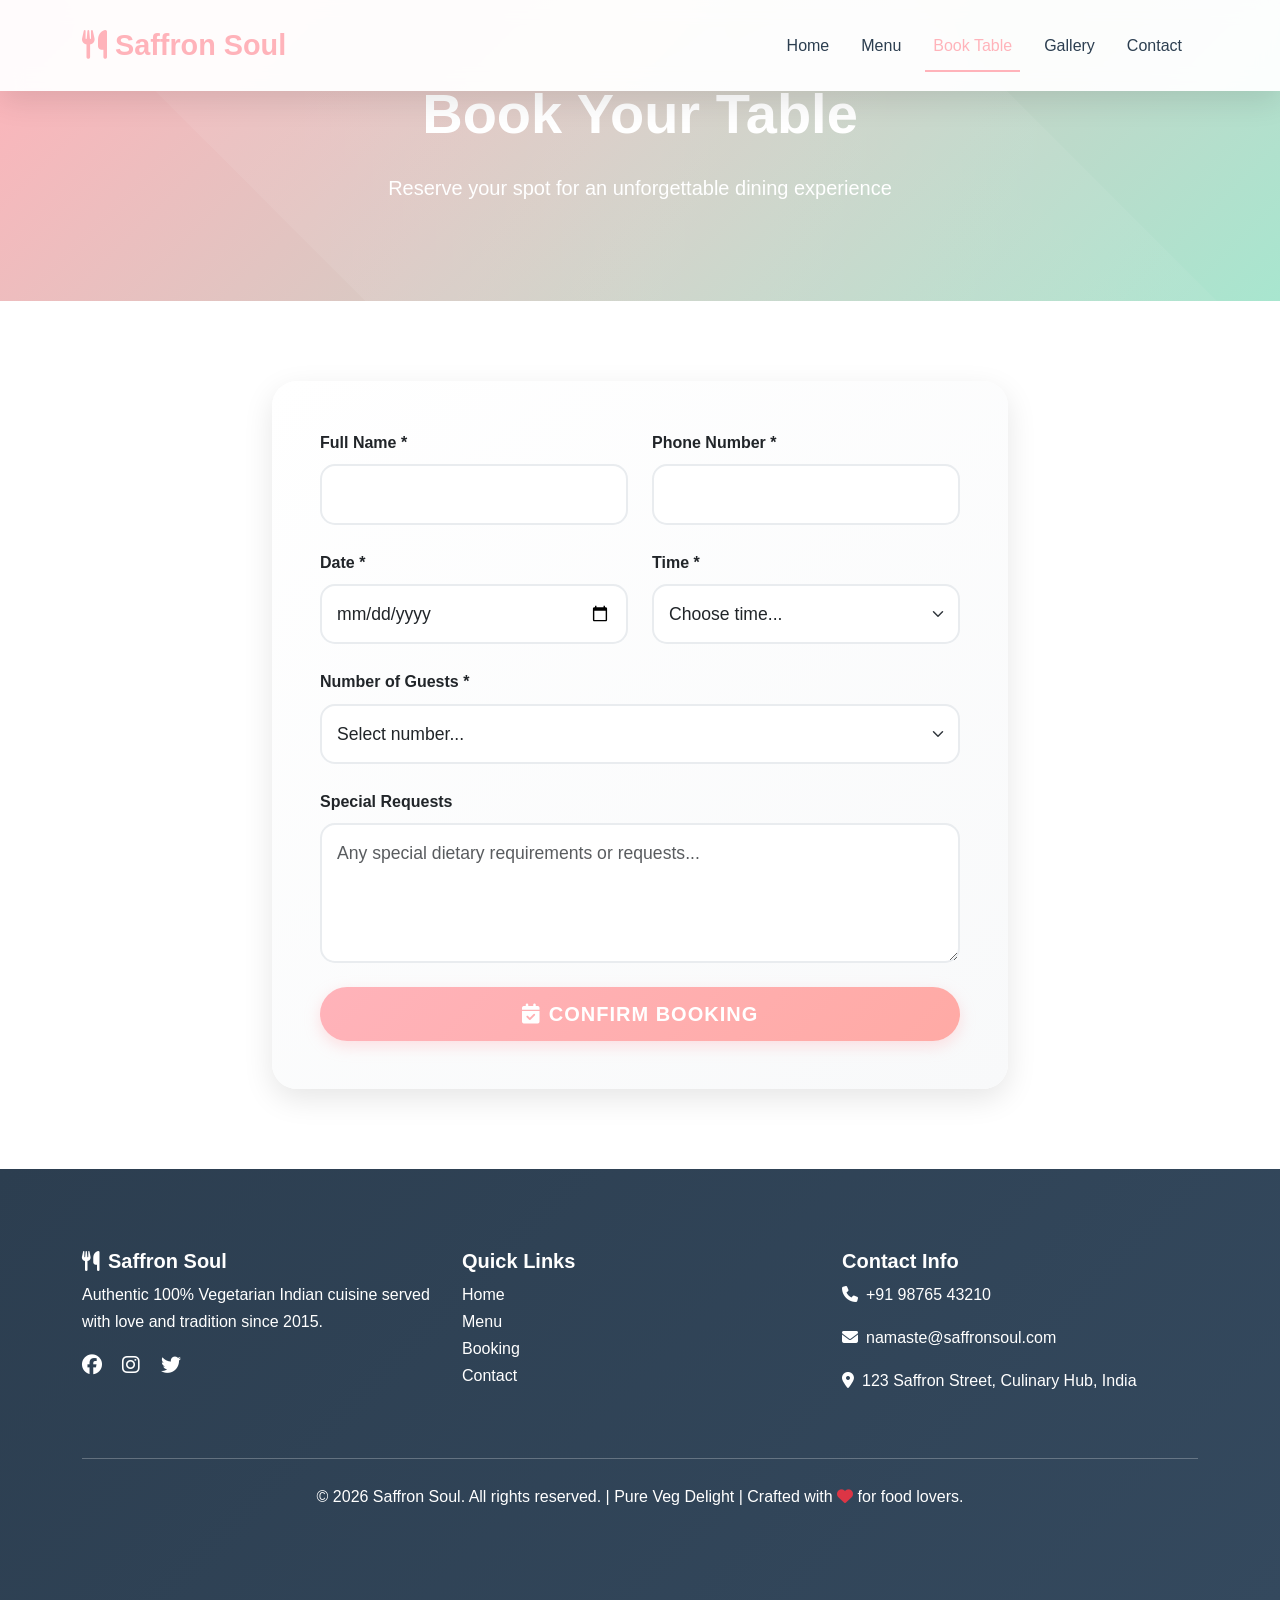
<file: booking.html>
<!DOCTYPE html>
<html lang="en">
<head>
    <meta charset="UTF-8">
    <meta name="viewport" content="width=device-width, initial-scale=1.0">
    <title>Book Table - Saffron Soul </title>
    <link href="https://cdn.jsdelivr.net/npm/bootstrap@5.3.2/dist/css/bootstrap.min.css" rel="stylesheet">
    <link href="https://cdnjs.cloudflare.com/ajax/libs/font-awesome/6.4.0/css/all.min.css" rel="stylesheet">
    <link href="style.css" rel="stylesheet">
</head>
<body>
    <!-- Navbar-->
    <nav class="navbar navbar-expand-lg navbar-light fixed-top navbar-custom">
        <div class="container">
            <a class="navbar-brand fw-bold" href="index.html">
                <i class="fas fa-utensils me-2"></i>Saffron Soul
            </a>
            <button class="navbar-toggler" type="button" data-bs-toggle="collapse" data-bs-target="#navbarNav">
                <span class="navbar-toggler-icon"></span>
            </button>
            <div class="collapse navbar-collapse" id="navbarNav">
                <ul class="navbar-nav ms-auto">
                    <li class="nav-item"><a class="nav-link" href="index.html">Home</a></li>
                    <li class="nav-item"><a class="nav-link " href="menu.html">Menu</a></li>
                    <li class="nav-item"><a class="nav-link active" href="booking.html">Book Table</a></li>
                    <li class="nav-item"><a class="nav-link" href="gallery.html">Gallery</a></li>
                    <li class="nav-item"><a class="nav-link" href="contact.html">Contact</a></li>
                </ul>
            </div>
        </div>
    </nav>
    <!-- Booking Hero -->
    <section class="booking-hero py-5">
        <div class="container text-center text-white">
            <h1 class="display-4 fw-bold mb-4">Book Your Table</h1>
            <p class="lead">Reserve your spot for an unforgettable dining experience</p>
        </div>
    </section>

    <!-- Booking Form -->
    <section class="py-5">
        <div class="container">
            <div class="row justify-content-center">
                <div class="col-lg-8">
                    <div class="card shadow-lg border-0 booking-card">
                        <div class="card-body p-5">
                            <form id="bookingForm">
                                <div class="row">
                                    <div class="col-md-6 mb-4">
                                        <label class="form-label fw-bold">Full Name *</label>
                                        <input type="text" class="form-control form-control-lg" id="name" required>
                                        <div class="invalid-feedback">Please enter your full name</div>
                                    </div>
                                    <div class="col-md-6 mb-4">
                                        <label class="form-label fw-bold">Phone Number *</label>
                                        <input type="tel" class="form-control form-control-lg" id="phone" required>
                                        <div class="invalid-feedback">Please enter a valid phone number</div>
                                    </div>
                                </div>
                                <div class="row">
                                    <div class="col-md-6 mb-4">
                                        <label class="form-label fw-bold">Date *</label>
                                        <input type="date" class="form-control form-control-lg" id="date" required>
                                        <div class="invalid-feedback">Please select a date</div>
                                    </div>
                                    <div class="col-md-6 mb-4">
                                        <label class="form-label fw-bold">Time *</label>
                                        <select class="form-select form-control-lg" id="time" required>
                                            <option value="">Choose time...</option>
                                            <option value="18:00">6:00 PM</option>
                                            <option value="18:30">6:30 PM</option>
                                            <option value="19:00">7:00 PM</option>
                                            <option value="19:30">7:30 PM</option>
                                            <option value="20:00">8:00 PM</option>
                                            <option value="20:30">8:30 PM</option>
                                            <option value="21:00">9:00 PM</option>
                                        </select>
                                        <div class="invalid-feedback">Please select a time</div>
                                    </div>
                                </div>
                                <div class="mb-4">
                                    <label class="form-label fw-bold">Number of Guests *</label>
                                    <select class="form-select form-control-lg" id="guests" required>
                                        <option value="">Select number...</option>
                                        <option value="1">1 Person</option>
                                        <option value="2">2 People</option>
                                        <option value="3">3 People</option>
                                        <option value="4">4 People</option>
                                        <option value="5">5 People</option>
                                        <option value="6">6 People</option>
                                        <option value="7+">7+ People</option>
                                    </select>
                                    <div class="invalid-feedback">Please select number of guests</div>
                                </div>
                                <div class="mb-4">
                                    <label class="form-label fw-bold">Special Requests</label>
                                    <textarea class="form-control" id="message" rows="4" placeholder="Any special dietary requirements or requests..."></textarea>
                                </div>
                                <button type="submit" class="btn btn-primary btn-lg w-100 fw-bold">
                                    <i class="fas fa-calendar-check me-2"></i>Confirm Booking
                                </button>
                            </form>
                        </div>
                    </div>
                </div>
            </div>
        </div>
    </section>

    <!-- Footer-->
    <footer class="bg-dark text-white py-5">
        <div class="container">
            <div class="row">
                <div class="col-lg-4 mb-4">
                    <h5><i class="fas fa-utensils me-2"></i>Saffron Soul</h5>
                    <p>Authentic 100% Vegetarian Indian cuisine served with love and tradition since 2015.</p>
                    <div class="social-links">
                        <a href="#" class="text-white me-3"><i class="fab fa-facebook fa-lg"></i></a>
                        <a href="#" class="text-white me-3"><i class="fab fa-instagram fa-lg"></i></a>
                        <a href="#" class="text-white"><i class="fab fa-twitter fa-lg"></i></a>
                    </div>
                </div>
                <div class="col-lg-4 mb-4">
                    <h5>Quick Links</h5>
                    <ul class="list-unstyled">
                        <li><a href="index.html" class="text-white text-decoration-none">Home</a></li>
                        <li><a href="menu.html" class="text-white text-decoration-none">Menu</a></li>
                        <li><a href="booking.html" class="text-white text-decoration-none">Booking</a></li>
                        <li><a href="contact.html" class="text-white text-decoration-none">Contact</a></li>
                    </ul>
                </div>
                <div class="col-lg-4 mb-4">
                    <h5>Contact Info</h5>
                    <p><i class="fas fa-phone me-2"></i>+91 98765 43210</p>
                    <p><i class="fas fa-envelope me-2"></i>namaste@saffronsoul.com</p>
                    <p><i class="fas fa-map-marker-alt me-2"></i>123 Saffron Street, Culinary Hub, India</p>
                </div>
            </div>
            <hr class="my-4">
            <div class="text-center">
                <p>&copy; 2026 Saffron Soul. All rights reserved. | Pure Veg Delight | Crafted with <i class="fas fa-heart text-danger"></i> for food lovers.</p>
            </div>
        </div>
    </footer>


    <script src="https://cdn.jsdelivr.net/npm/bootstrap@5.3.2/dist/js/bootstrap.bundle.min.js"></script>
    <script src="script.js"></script>
</body>
</html>
</file>
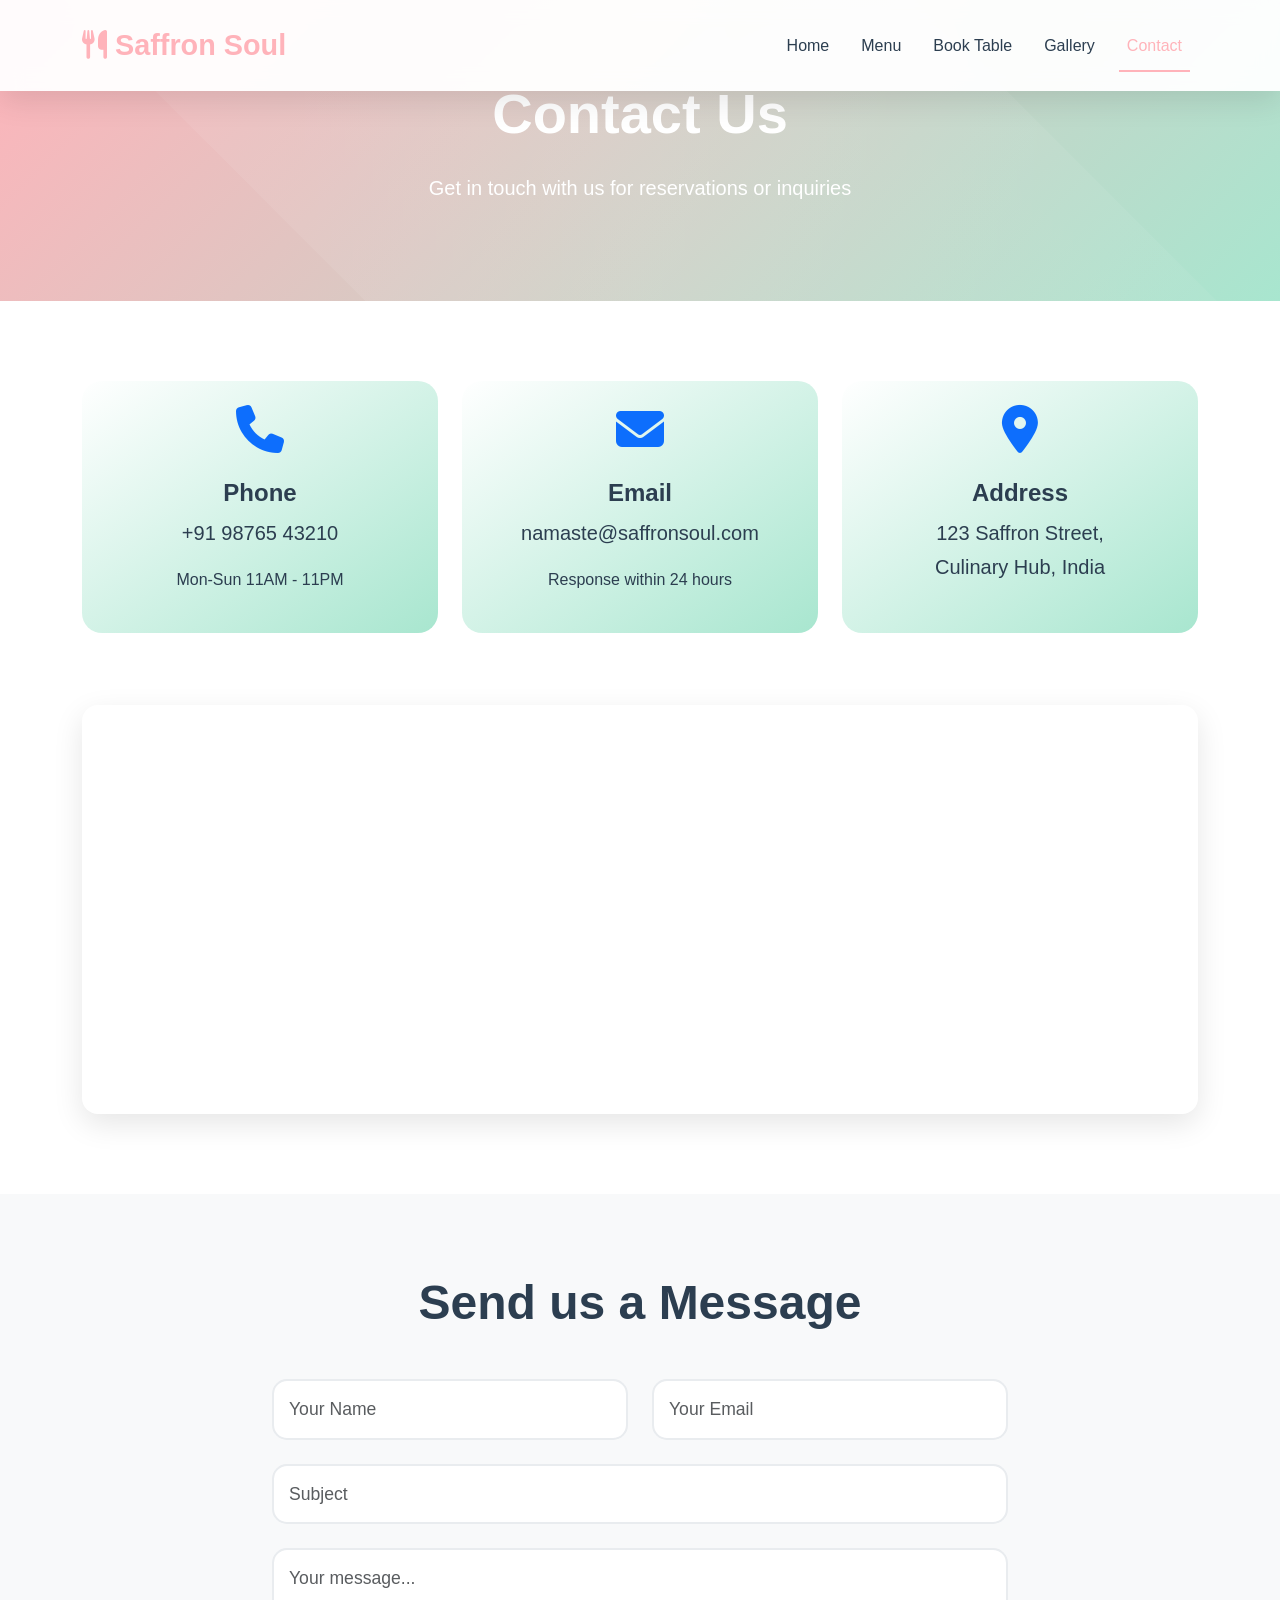
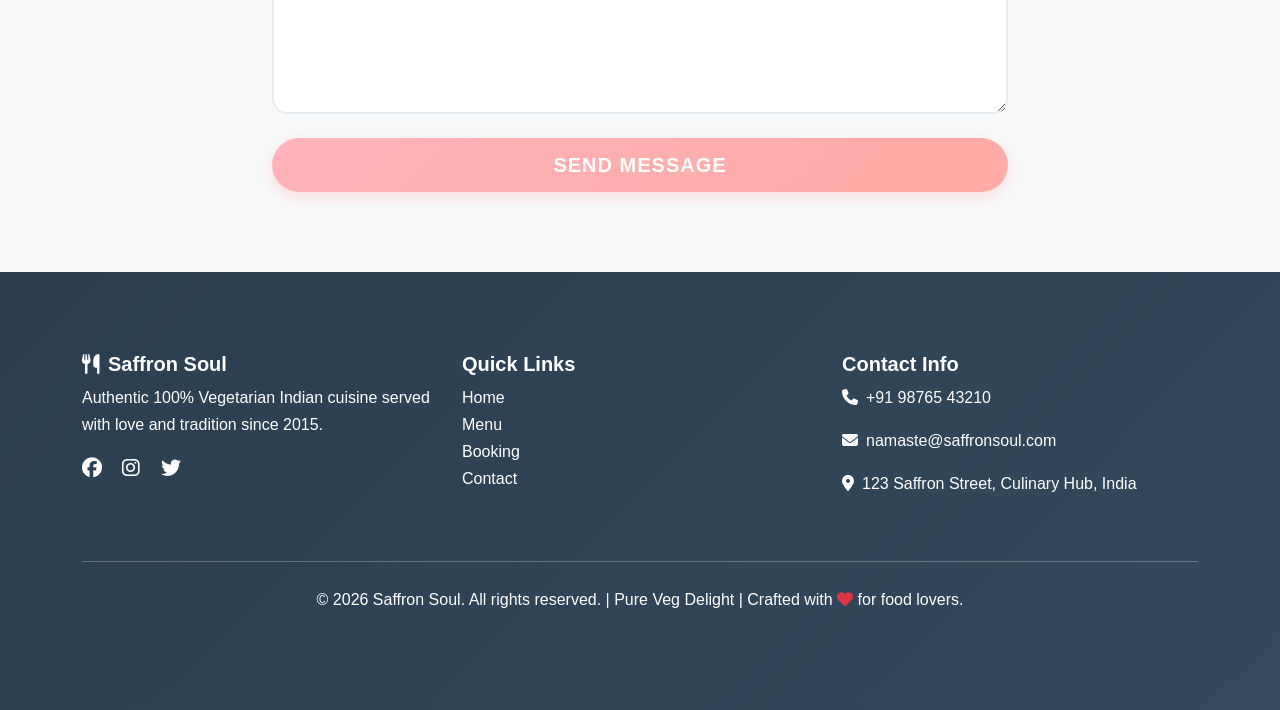
<file: contact.html>
<!DOCTYPE html>
<html lang="en">
<head>
    <meta charset="UTF-8">
    <meta name="viewport" content="width=device-width, initial-scale=1.0">
    <title>Contact Us -Saffron Soul </title>
    <link href="https://cdn.jsdelivr.net/npm/bootstrap@5.3.2/dist/css/bootstrap.min.css" rel="stylesheet">
    <link href="https://cdnjs.cloudflare.com/ajax/libs/font-awesome/6.4.0/css/all.min.css" rel="stylesheet">
    <link href="style.css" rel="stylesheet">
</head>
<body>
    <!-- Navbar -->
    <nav class="navbar navbar-expand-lg navbar-light fixed-top navbar-custom">
        <div class="container">
            <a class="navbar-brand fw-bold" href="index.html">
                <i class="fas fa-utensils me-2"></i>Saffron Soul
            </a>
            <button class="navbar-toggler" type="button" data-bs-toggle="collapse" data-bs-target="#navbarNav">
                <span class="navbar-toggler-icon"></span>
            </button>
            <div class="collapse navbar-collapse" id="navbarNav">
                <ul class="navbar-nav ms-auto">
                    <li class="nav-item"><a class="nav-link" href="index.html">Home</a></li>
                    <li class="nav-item"><a class="nav-link " href="menu.html">Menu</a></li>
                    <li class="nav-item"><a class="nav-link" href="booking.html">Book Table</a></li>
                    <li class="nav-item"><a class="nav-link" href="gallery.html">Gallery</a></li>
                    <li class="nav-item"><a class="nav-link active" href="contact.html">Contact</a></li>
                </ul>
            </div>
        </div>
    </nav>
    <!-- Contact Hero -->
    <section class="contact-hero py-5">
        <div class="container text-center text-white">
            <h1 class="display-4 fw-bold mb-4">Contact Us</h1>
            <p class="lead">Get in touch with us for reservations or inquiries</p>
        </div>
    </section>

    <!-- Contact Info & Map -->
    <section class="py-5">
        <div class="container">
            <div class="row">
                <div class="col-lg-4 mb-4">
                    <div class="contact-info-card text-center p-4 h-100">
                        <div class="contact-icon mb-4">
                            <i class="fas fa-phone fa-3x text-primary"></i>
                        </div>
                        <h4>Phone</h4>
                        <p class="lead">+91 98765 43210</p>
                        <p>Mon-Sun 11AM - 11PM</p>
                    </div>
                </div>
                <div class="col-lg-4 mb-4">
                    <div class="contact-info-card text-center p-4 h-100">
                        <div class="contact-icon mb-4">
                            <i class="fas fa-envelope fa-3x text-primary"></i>
                        </div>
                        <h4>Email</h4>
                        <p class="lead">namaste@saffronsoul.com</p>
                        <p>Response within 24 hours</p>
                    </div>
                </div>
                <div class="col-lg-4 mb-4">
                    <div class="contact-info-card text-center p-4 h-100">
                        <div class="contact-icon mb-4">
                            <i class="fas fa-map-marker-alt fa-3x text-primary"></i>
                        </div>
                        <h4>Address</h4>
                        <p class="lead">123 Saffron Street,<br> Culinary Hub, India</p>
                    </div>
                </div>
            </div>
            <div class="row mt-5">
                <div class="col-12">
                    <div class="map-container shadow-lg rounded-4 overflow-hidden">
                        <iframe 
                            src="https://www.google.com/maps/embed?pb=!1m18!1m12!1m3!1d3022.566745625614!2d-73.9864!3d40.7484!2m3!1f0!2f0!3f0!3m2!1i1024!2i768!4f13.1!3m3!1m2!1s0x0%3A0x0!2zNDDCsDQ0JzUzLjIiTiA3M8KwNTknMTYuMiJX!5e0!3m2!1sen!2sus!4v1690000000000" 
                            width="100%" height="400" style="border:0;" allowfullscreen="" loading="lazy">
                        </iframe>
                    </div>
                </div>
            </div>
        </div>
    </section>

    <!-- Contact Form -->
    <section class="py-5 bg-light">
        <div class="container">
            <div class="row justify-content-center">
                <div class="col-lg-8">
                    <h2 class="text-center display-5 fw-bold mb-5">Send us a Message</h2>
                    <form id="contactForm">
                        <div class="row">
                            <div class="col-md-6 mb-4">
                                <input type="text" class="form-control form-control-lg" placeholder="Your Name" required>
                            </div>
                            <div class="col-md-6 mb-4">
                                <input type="email" class="form-control form-control-lg" placeholder="Your Email" required>
                            </div>
                        </div>
                        <div class="mb-4">
                            <input type="text" class="form-control form-control-lg" placeholder="Subject" required>
                        </div>
                        <div class="mb-4">
                            <textarea class="form-control form-control-lg" rows="5" placeholder="Your message..." required></textarea>
                        </div>
                        <button type="submit" class="btn btn-primary btn-lg w-100">Send Message</button>
                    </form>
                </div>
            </div>
        </div>
    </section>

    <!-- Footer -->
   <footer class="bg-dark text-white py-5">
        <div class="container">
            <div class="row">
                <div class="col-lg-4 mb-4">
                    <h5><i class="fas fa-utensils me-2"></i>Saffron Soul</h5>
                    <p>Authentic 100% Vegetarian Indian cuisine served with love and tradition since 2015.</p>
                    <div class="social-links">
                        <a href="#" class="text-white me-3"><i class="fab fa-facebook fa-lg"></i></a>
                        <a href="#" class="text-white me-3"><i class="fab fa-instagram fa-lg"></i></a>
                        <a href="#" class="text-white"><i class="fab fa-twitter fa-lg"></i></a>
                    </div>
                </div>
                <div class="col-lg-4 mb-4">
                    <h5>Quick Links</h5>
                    <ul class="list-unstyled">
                        <li><a href="index.html" class="text-white text-decoration-none">Home</a></li>
                        <li><a href="menu.html" class="text-white text-decoration-none">Menu</a></li>
                        <li><a href="booking.html" class="text-white text-decoration-none">Booking</a></li>
                        <li><a href="contact.html" class="text-white text-decoration-none">Contact</a></li>
                    </ul>
                </div>
                <div class="col-lg-4 mb-4">
                    <h5>Contact Info</h5>
                    <p><i class="fas fa-phone me-2"></i>+91 98765 43210</p>
                    <p><i class="fas fa-envelope me-2"></i>namaste@saffronsoul.com</p>
                    <p><i class="fas fa-map-marker-alt me-2"></i>123 Saffron Street, Culinary Hub, India</p>
                </div>
            </div>
            <hr class="my-4">
            <div class="text-center">
                <p>&copy; 2026 Saffron Soul. All rights reserved. | Pure Veg Delight | Crafted with <i class="fas fa-heart text-danger"></i> for food lovers.</p>
            </div>
        </div>
    </footer>

    
    <script src="https://cdn.jsdelivr.net/npm/bootstrap@5.3.2/dist/js/bootstrap.bundle.min.js"></script>
    <script src="script.js"></script>
</body>
</html>
</file>
<file: style.css>
/* Custom Properties - Pastel Theme */
:root {
    --primary-color: #FFB3BA;      /* Pastel Pink */
    --secondary-color: #A8E6CF;    /* Pastel Mint */
    --accent-color: #FFAAA5;       /* Pastel Coral */
    --dark-color: #2C3E50;         /* Dark Blue-Gray */
    --light-bg: #F8F9FA;           /* Very Light Gray */
    --white: #FFFFFF;
    --shadow: 0 10px 30px rgba(0,0,0,0.1);
    --shadow-hover: 0 20px 40px rgba(0,0,0,0.15);
}

/* Global Styles */
* {
    margin: 0;
    padding: 0;
    box-sizing: border-box;
}

body {
    font-family: 'Poppins', -apple-system, BlinkMacSystemFont, sans-serif;
    line-height: 1.7;
    color: var(--dark-color);
}

h1, h2, h3, h4, h5, h6 {
    font-weight: 700;
    line-height: 1.2;
}

/* Navbar */
.navbar-custom {
    background: rgba(255, 255, 255, 0.95) !important;
    backdrop-filter: blur(10px);
    box-shadow: var(--shadow);
    transition: all 0.3s ease;
    padding: 1rem 0;
}

.navbar-custom.scrolled {
    background: var(--white) !important;
    padding: 0.5rem 0;
}

.navbar-brand {
    font-size: 1.8rem;
    color: var(--primary-color) !important;
}

.nav-link {
    font-weight: 500;
    color: var(--dark-color) !important;
    margin: 0 0.5rem;
    position: relative;
    transition: all 0.3s ease;
}

.nav-link:hover, .nav-link.active {
    color: var(--primary-color) !important;
}

.nav-link::after {
    content: '';
    position: absolute;
    width: 0;
    height: 2px;
    bottom: -5px;
    left: 50%;
    background: var(--primary-color);
    transition: all 0.3s ease;
}

.nav-link:hover::after, .nav-link.active::after {
    width: 100%;
    left: 0;
}

/* Hero Sections */
.hero-section {
    background: linear-gradient(rgba(0,0,0,0.5), rgba(0,0,0,0.5)), 
                url('https://images.unsplash.com/photo-1414235077428-338989a2e8c0?w=1920&h=1080&fit=crop');
    background-size: cover;
    background-position: center;
    background-attachment: fixed;
    min-height: 100vh;
    display: flex;
    align-items: center;
    position: relative;
}

.hero-overlay {
    position: absolute;
    top: 0;
    left: 0;
    right: 0;
    bottom: 0;
    background: linear-gradient(135deg, rgba(255,179,186,0.8), rgba(168,230,207,0.6));
}

.hero-title {
    font-size: 4rem;
    animation: fadeInUp 1s ease;
}

.hero-subtitle {
    font-size: 1.4rem;
    animation: fadeInUp 1s ease 0.2s both;
}

.menu-hero, .booking-hero, .contact-hero, .gallery-hero {
    background: linear-gradient(135deg, var(--primary-color), var(--secondary-color));
    position: relative;
    overflow: hidden;
}

.menu-hero::before, .booking-hero::before, .contact-hero::before, .gallery-hero::before {
    content: '';
    position: absolute;
    top: -50%;
    left: -50%;
    width: 200%;
    height: 200%;
    background: linear-gradient(45deg, transparent, rgba(255,255,255,0.1), transparent);
    transform: rotate(45deg);
    animation: shine 3s infinite;
}

/* Cards */
.card {
    border: none;
    border-radius: 20px;
    transition: all 0.4s ease;
    overflow: hidden;
}

.card:hover {
    transform: translateY(-10px);
    box-shadow: var(--shadow-hover);
}

.menu-card img, .gallery-img {
    height: 250px;
    object-fit: cover;
    transition: transform 0.4s ease;
}

.card:hover .menu-card img {
    transform: scale(1.1);
}

.booking-card {
    border-radius: 25px;
    background: linear-gradient(145deg, var(--white), var(--light-bg));
}

.contact-info-card {
    background: linear-gradient(145deg, var(--white), var(--secondary-color));
    border-radius: 20px;
    transition: all 0.3s ease;
}

.contact-info-card:hover {
    transform: translateY(-5px);
    box-shadow: var(--shadow-hover);
}

/* Buttons */
.btn-primary {
    background: linear-gradient(135deg, var(--primary-color), var(--accent-color));
    border: none;
    border-radius: 50px;
    padding: 12px 30px;
    font-weight: 600;
    text-transform: uppercase;
    letter-spacing: 1px;
    transition: all 0.3s ease;
    box-shadow: 0 5px 15px rgba(255,179,186,0.4);
}

.btn-primary:hover {
    transform: translateY(-2px);
    box-shadow: 0 10px 25px rgba(255,179,186,0.6);
    background: linear-gradient(135deg, var(--accent-color), var(--primary-color));
}

.btn-outline-light {
    border: 2px solid var(--white);
    border-radius: 50px;
    padding: 12px 30px;
    font-weight: 600;
    transition: all 0.3s ease;
}

.btn-outline-light:hover {
    background: var(--white);
    color: var(--primary-color) !important;
    transform: translateY(-2px);
}

/* Form Styles */
.form-control, .form-select {
    border-radius: 15px;
    border: 2px solid #e9ecef;
    padding: 15px;
    font-size: 1.1rem;
    transition: all 0.3s ease;
}

.form-control:focus, .form-select:focus {
    border-color: var(--primary-color);
    box-shadow: 0 0 0 0.2rem rgba(255,179,186,0.25);
}

.is-invalid {
    border-color: #dc3545;
}

/* Gallery */
.gallery-item {
    position: relative;
    cursor: pointer;
    height: 350px;
}

.gallery-overlay {
    position: absolute;
    top: 0;
    left: 0;
    right: 0;
    bottom: 0;
    background: linear-gradient(135deg, rgba(255,179,186,0.9), rgba(168,230,207,0.9));
    display: flex;
    align-items: center;
    justify-content: center;
    opacity: 0;
    transition: all 0.4s ease;
}

.gallery-item:hover .gallery-overlay {
    opacity: 1;
}

.gallery-text {
    text-align: center;
    color: var(--white);
    transform: translateY(20px);
    transition: transform 0.4s ease;
}

.gallery-item:hover .gallery-text {
    transform: translateY(0);
}

/* Sections */
section {
    padding: 80px 0;
}

.py-5 {
    padding: 80px 0 !important;
}

.shadow-lg {
    box-shadow: var(--shadow) !important;
}

/* Footer */
footer {
    background: linear-gradient(135deg, var(--dark-color), #34495e);
}

.social-links a {
    transition: all 0.3s ease;
}

.social-links a:hover {
    transform: translateY(-3px);
    color: var(--primary-color) !important;
}

/* Animations */
@keyframes fadeInUp {
    from {
        opacity: 0;
        transform: translateY(30px);
    }
    to {
        opacity: 1;
        transform: translateY(0);
    }
}

@keyframes shine {
    0% { transform: translateX(-100%) translateY(-100%) rotate(45deg); }
    100% { transform: translateX(100%) translateY(100%) rotate(45deg); }
}

/* Responsive */
@media (max-width: 768px) {
    .hero-title {
        font-size: 2.5rem;
    }
    
    .display-4 {
        font-size: 2.5rem;
    }
    
    .display-5 {
        font-size: 2rem;
    }
    
    section {
        padding: 60px 0;
    }
    
    .navbar-custom {
        padding: 0.5rem 0;
    }
}

@media (max-width: 576px) {
    .hero-title {
        font-size: 2rem;
    }
    
    .btn-lg {
        padding: 10px 25px;
        font-size: 1rem;
    }
}

/* Smooth Scrolling */
html {
    scroll-behavior: smooth;
}

/* Custom Scrollbar */
::-webkit-scrollbar {
    width: 8px;
}

::-webkit-scrollbar-track {
    background: var(--light-bg);
}

::-webkit-scrollbar-thumb {
    background: var(--primary-color);
    border-radius: 10px;
}

::-webkit-scrollbar-thumb:hover {
    background: var(--accent-color);
}
</file>
